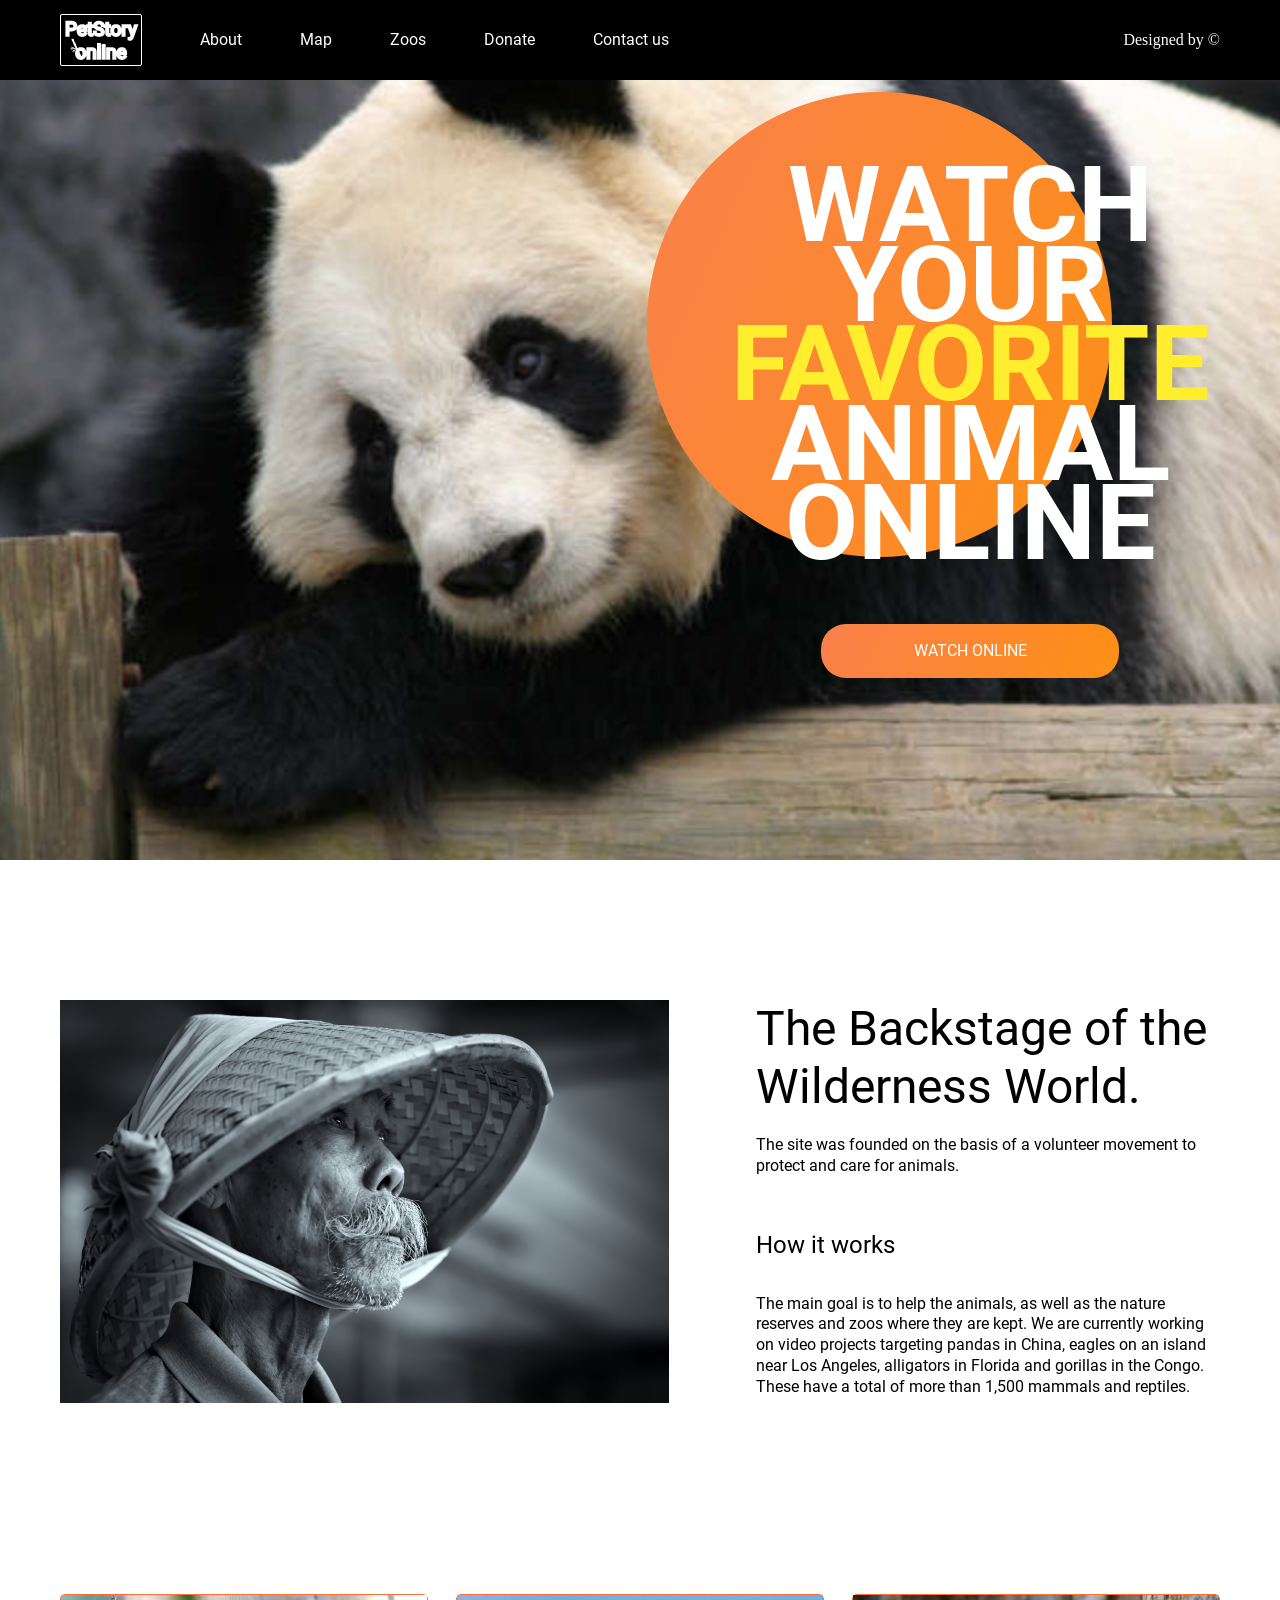
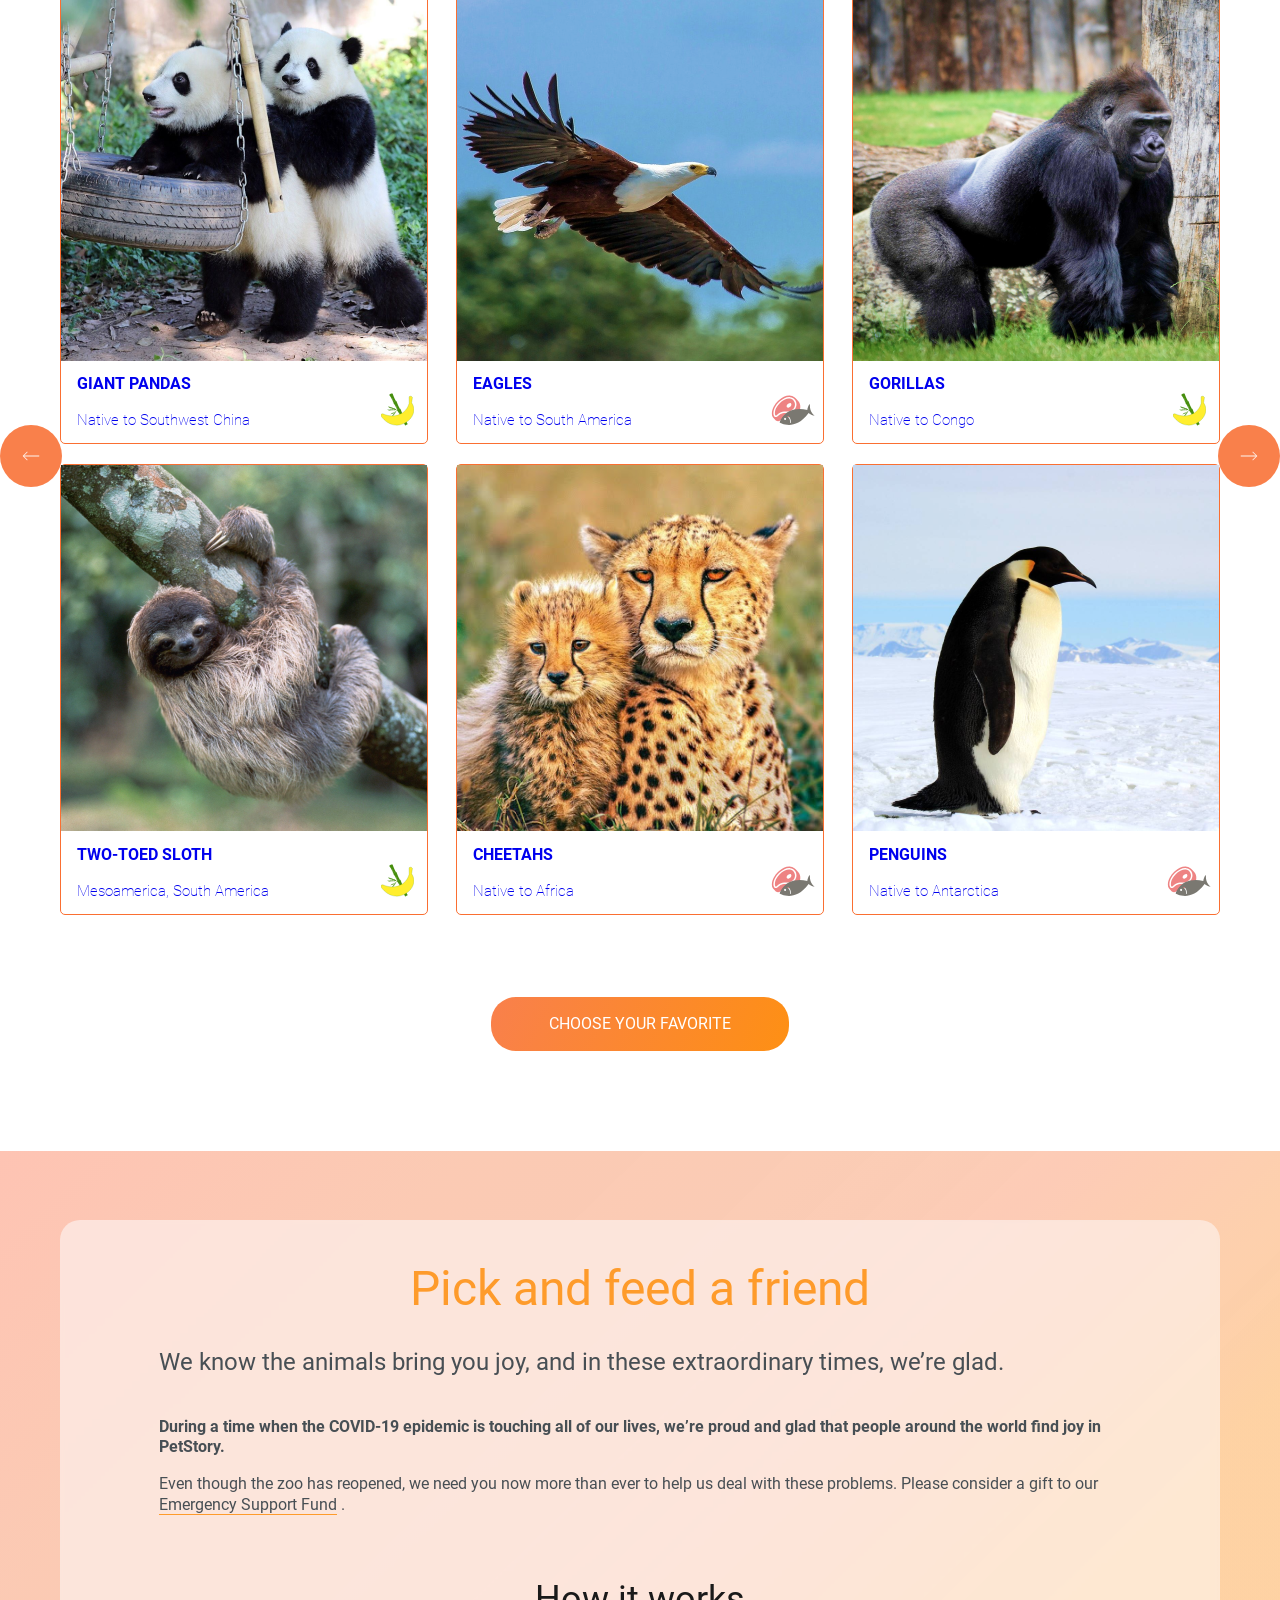
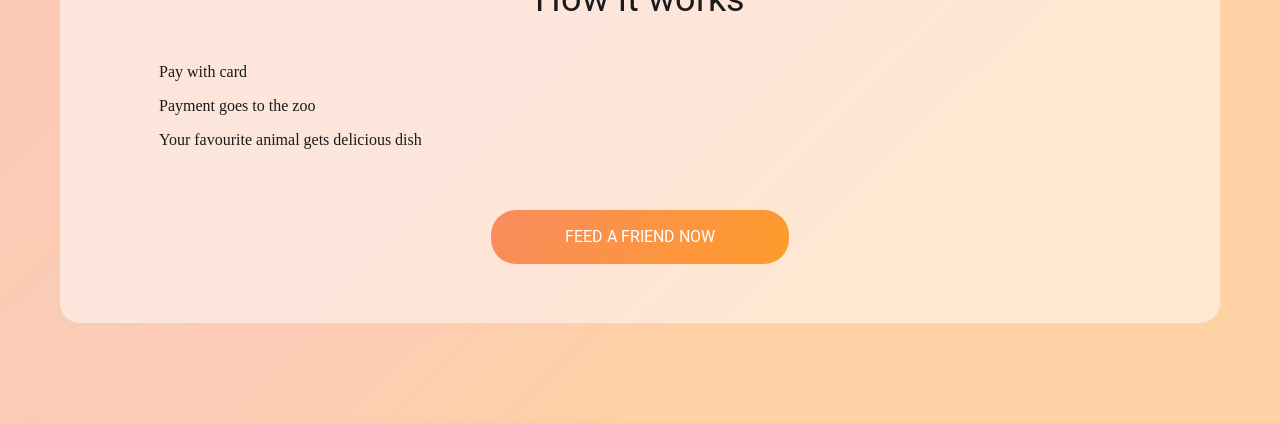
<file: index.html>
<!DOCTYPE html>
<html lang="en">
<head>
    <meta charset="UTF-8">
    <title>Online-zoo</title>
    <link rel="stylesheet" href="assets/styles/normalize.css">
    <link rel="stylesheet" href="assets/styles/fonts.css">
    <link rel="stylesheet" href="assets/styles/style.css">
</head>
<body>
<header>
    <div class="container menu_container">
        <div class="menu_wrapper">
            <a href="#" class="logo"></a>
            <nav class="menu">
                <a href="#" class="menu_item">About</a>
                <a href="#" class="menu_item">Map</a>
                <a href="#" class="menu_item">Zoos</a>
                <a href="#" class="menu_item">Donate</a>
                <a href="#" class="menu_item">Contact us</a>
            </nav>
        </div>
        <div class="copyright">Designed by ©</div>
    </div>
</header>
<main>
    <div class="slider">
        <div class="container">
            <div class="text_block">
                <h1>Watch your <span>favorite</span> animal online</h1>
                <a href="#" class="button">watсh online</a>
            </div>
        </div>
    </div>
    <div class="pets_block">
        <div class="backstage_block">
            <div class="container backstage_container">
                <div class="backstage_img"></div>
                <div class="backstage_text">
                    <h2>The Backstage of the Wilderness World.</h2>
                    <p>The site was founded on the basis of a volunteer movement to protect and care for animals.</p>
                    <h3>How it works</h3>
                    <p>The main goal is to help the animals, as well as the nature reserves and zoos where they are kept. We are currently working on video projects targeting pandas in China, eagles on an island near Los Angeles, alligators in Florida and gorillas in the Congo. These have a total of more than 1,500 mammals and reptiles.</p>
                </div>
            </div>
        </div>
        <div class="pets_container">
            <div class="pets_box">
                <a href="#" class="pet_item">
                    <img src="assets/images/Panda.png" alt="Pandas">
                    <div class="pet_description">
                        <p class="pet_name">giant Pandas</p>
                        <p class="pet_place">Native to Southwest China</p>
                    </div>
                    <div class="food food--banana"></div>
                </a>
                <a href="#" class="pet_item">
                    <img src="assets/images/Eagles.png" alt="Eagles">
                    <div class="pet_description">
                        <p class="pet_name">Eagles</p>
                        <p class="pet_place">Native to South America</p>
                    </div>
                    <div class="food food--meat"></div>
                </a>
                <a href="#" class="pet_item">
                    <img src="assets/images/Gorillas.png" alt="Gorillas">
                    <div class="pet_description">
                        <p class="pet_name">Gorillas</p>
                        <p class="pet_place">Native to Congo</p>
                    </div>
                    <div class="food food--banana"></div>
                </a>
                <a href="#" class="pet_item">
                    <img src="assets/images/Sloth.png" alt="Sloth">
                    <div class="pet_description">
                        <p class="pet_name">Two-toed Sloth</p>
                        <p class="pet_place">Mesoamerica, South America</p>
                    </div>
                    <div class="food food--banana"></div>
                </a>
                <a href="#" class="pet_item">
                    <img src="assets/images/cheetahs.png" alt="cheetahs">
                    <div class="pet_description">
                        <p class="pet_name">cheetahs</p>
                        <p class="pet_place">Native to Africa</p>
                    </div>
                    <div class="food food--meat"></div>
                </a>
                <a href="#" class="pet_item">
                    <img src="assets/images/Penguins.png" alt="Penguins">
                    <div class="pet_description">
                        <p class="pet_name">Penguins</p>
                        <p class="pet_place">Native to Antarctica</p>
                    </div>
                    <div class="food food--meat"></div>
                </a>
            </div>
            <div class="slider_nav_buttons_container">
                <a href="#" class="slider_nav_button prev"></a>
                <a href="#" class="slider_nav_button next"></a>
            </div>
            <a href="#" class="button button_choose">choose your favorite</a>
        </div>
        <div class="pick_block">
            <div class="container">
                <div class="pick_box">
                    <h2 class="pick_header">Pick and feed a friend</h2>
                    <p class="pick_guide">We know the animals bring you joy, and in these extraordinary times, we’re glad.</p>
                    <p class="pick_text_bold">During a time when the COVID-19 epidemic is touching all of our lives, we’re proud and glad that people around the world find joy in PetStory.</p>
                    <p class="pick_text">Even though the zoo has reopened, we need you now more than ever to help us deal with these problems. Please consider a gift to our <a href="#">Emergency Support Fund</a> .</p>
                    <h2 class="pick_question">How it works</h2>
                    <div class="stages_block">
                        <div class="stage">
                            <div class="stage_item card"></div>
                            <p>Pay with card</p>
                        </div>
                        <div class="stage">
                            <div class="stage_item payment"></div>
                            <p>Payment goes to the zoo</p>
                        </div>
                        <div class="stage">
                            <div class="stage_item animal"></div>
                            <p>Your favourite animal gets delicious dish</p>
                        </div>
                    </div>
                    <a href="#" class="button button_choose">Feed a friend now</a>
                </div>
            </div>
        </div>
    </div>
</main>
<footer></footer>
</body>
</html>
</file>
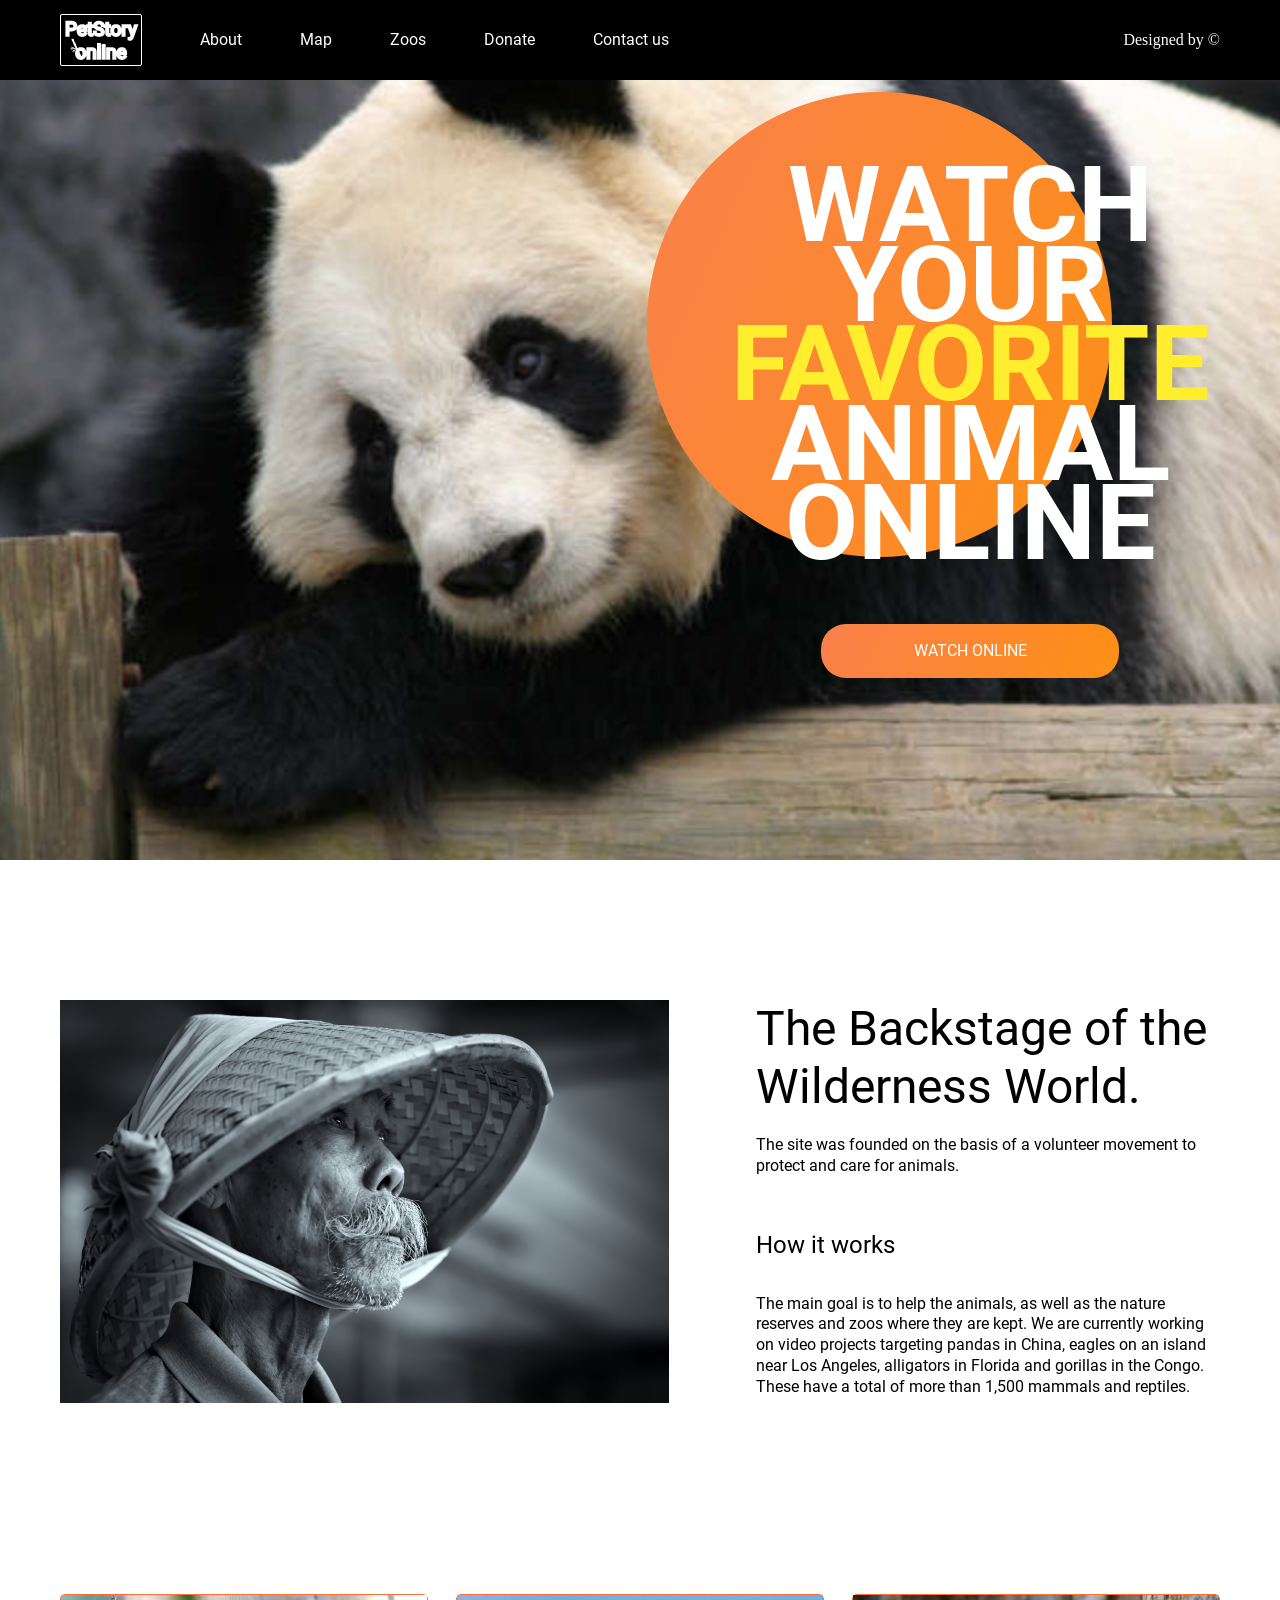
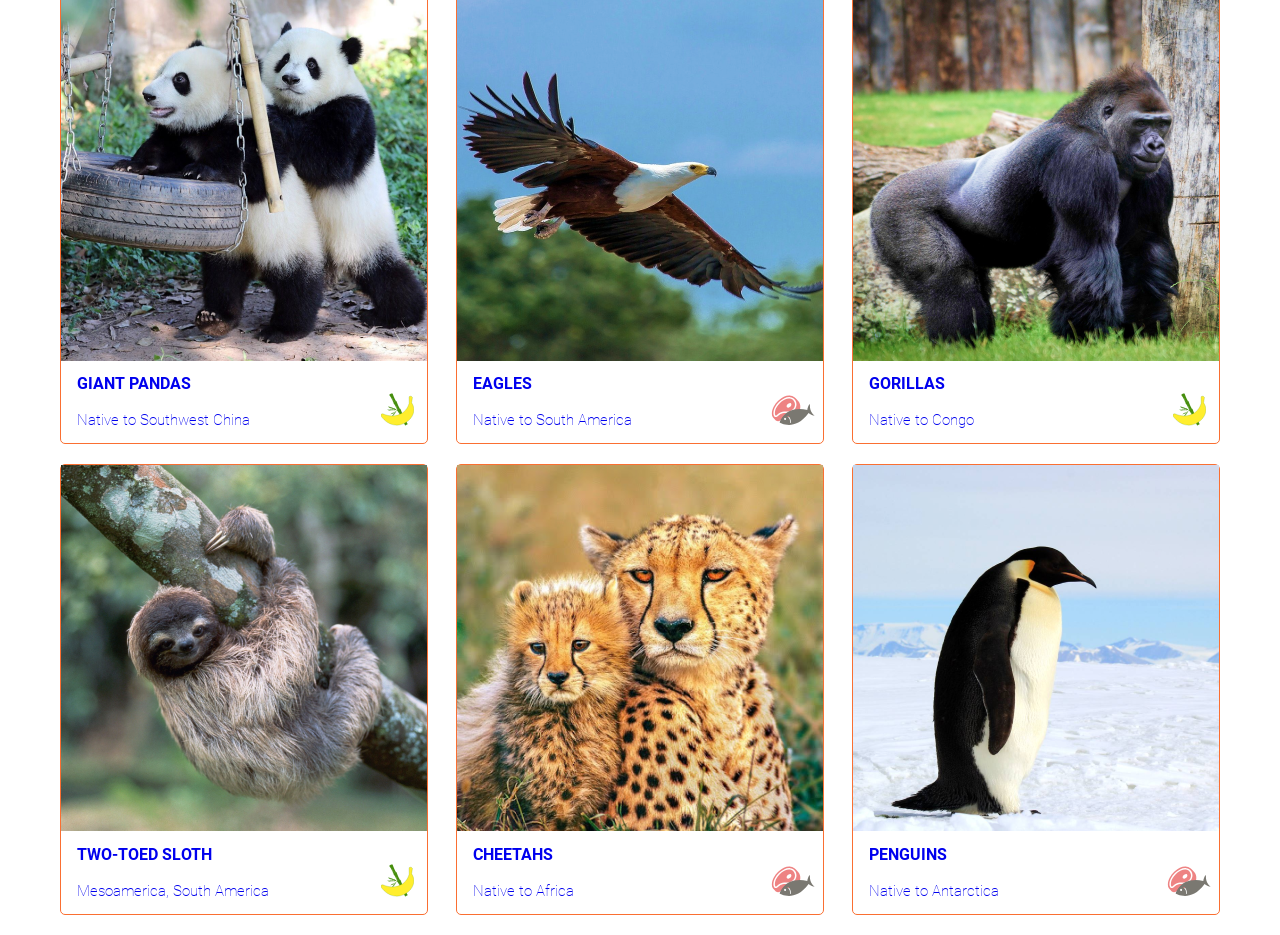
<file: pages/main/index.html>
<!DOCTYPE html>
<html lang="en">
<head>
    <meta charset="UTF-8">
    <title>Online-zoo</title>
    <link rel="stylesheet" href="../../assets/styles/normalize.css">
    <link rel="stylesheet" href="../../assets/styles/fonts.css">
    <link rel="stylesheet" href="style.css">
</head>
<body>
<header>
    <div class="container menu_container">
        <div class="menu_wrapper">
            <a href="#" class="logo"></a>
            <nav class="menu">
                <a href="#" class="menu_item">About</a>
                <a href="#" class="menu_item">Map</a>
                <a href="#" class="menu_item">Zoos</a>
                <a href="#" class="menu_item">Donate</a>
                <a href="#" class="menu_item">Contact us</a>
            </nav>
        </div>
        <div class="copyright">Designed by ©</div>
    </div>
</header>
<main>
    <div class="slider">
        <div class="container">
            <div class="text_block">
                <h1>Watch your <span>favorite</span> animal online</h1>
                <a href="#" class="button">watсh online</a>
            </div>
        </div>
    </div>
    <div class="pets_block">
        <div class="backstage_block">
            <div class="container backstage_container">
                <div class="backstage_img"></div>
                <div class="backstage_text">
                    <h2>The Backstage of the Wilderness World.</h2>
                    <p>The site was founded on the basis of a volunteer movement to protect and care for animals.</p>
                    <h3>How it works</h3>
                    <p>The main goal is to help the animals, as well as the nature reserves and zoos where they are kept. We are currently working on video projects targeting pandas in China, eagles on an island near Los Angeles, alligators in Florida and gorillas in the Congo. These have a total of more than 1,500 mammals and reptiles.</p>
                </div>
            </div>
        </div>
        <div class="container pets_container">
            <div class="pets_box">
                <a href="#" class="pet_item">
                    <img src="../../assets/images/Panda.png" alt="Pandas">
                    <div class="pet_description">
                        <p class="pet_name">giant Pandas</p>
                        <p class="pet_place">Native to Southwest China</p>
                    </div>
                    <div class="food food--banana"></div>
                </a>
                <a href="#" class="pet_item">
                    <img src="../../assets/images/Eagles.png" alt="Eagles">
                    <div class="pet_description">
                        <p class="pet_name">Eagles</p>
                        <p class="pet_place">Native to South America</p>
                    </div>
                    <div class="food food--meat"></div>
                </a>
                <a href="#" class="pet_item">
                    <img src="../../assets/images/Gorillas.png" alt="Gorillas">
                    <div class="pet_description">
                        <p class="pet_name">Gorillas</p>
                        <p class="pet_place">Native to Congo</p>
                    </div>
                    <div class="food food--banana"></div>
                </a>
                <a href="#" class="pet_item">
                    <img src="../../assets/images/Sloth.png" alt="Sloth">
                    <div class="pet_description">
                        <p class="pet_name">Two-toed Sloth</p>
                        <p class="pet_place">Mesoamerica, South America</p>
                    </div>
                    <div class="food food--banana"></div>
                </a>
                <a href="#" class="pet_item">
                    <img src="../../assets/images/cheetahs.png" alt="cheetahs">
                    <div class="pet_description">
                        <p class="pet_name">cheetahs</p>
                        <p class="pet_place">Native to Africa</p>
                    </div>
                    <div class="food food--meat"></div>
                </a>
                <a href="#" class="pet_item">
                    <img src="../../assets/images/Penguins.png" alt="Penguins">
                    <div class="pet_description">
                        <p class="pet_name">Penguins</p>
                        <p class="pet_place">Native to Antarctica</p>
                    </div>
                    <div class="food food--meat"></div>
                </a>
            </div>
        </div>
    </div>
</main>
<footer></footer>
</body>
</html>
</file>
<file: assets/styles/fonts.css>
@font-face
{
    font-family: "Roboto";

    src: url('../fonts/Roboto-Regular.ttf');
}
@font-face
{
    font-family: "Roboto Bold";

    src: url('../fonts/Roboto-Bold.ttf');
}
@font-face
{
    font-family: "Roboto Thin";

    src: url('../fonts/Roboto-Thin.ttf');
}
</file>
<file: assets/styles/style.css>
header{
    height: 80px;
    background: #000;
}
.container{
    margin: 0 auto;
    max-width: 1160px;
}
.logo{
    display: block;
    width: 82px;
    height: 52px;
    margin-right: 29px;
    background: url("../images/logo.svg") no-repeat;
}
.menu{
    display: flex;
}
.menu_container{
    display: flex;
    align-items: center;
    height: 100%;
    justify-content: space-between;
}
.menu_wrapper{
    display: flex;
    align-items: center;
}
.menu_item{
    font-family: "Roboto", sans-serif;
    font-size: 16px;
    line-height: 140%;
    color: #fff;
    text-decoration: none;
    margin: 0 29px;
}
.menu_item:hover{
    color: #F9804B;
}
.copyright{
    color: #fff;
    font-size: 16px;
    line-height: 140%;
}
.slider{
    height: 780px;
    background: url("../images/Giant_Panda.png") no-repeat center/cover;
    position: relative;
}
h1{
    font-family: "Roboto Bold", sans-serif;
    font-size: 106px;
    line-height: 75%;
    margin: 0;
    color: #fff;
    text-transform: uppercase;
    margin-bottom: 60px;
}
h1 span{
    color: #FFEE2E;
}
.text_block{
    position: relative;
    width: 500px;
    padding-top: 86px;
    text-align: center;
    margin: 0 0 0 auto;
    z-index: 2;
}
.slider .container{
    position: relative;
}
.slider .container::after{
    content: '';
    display: block;
    position: absolute;
    width: 465px;
    height: 465px;
    background: linear-gradient(113.96deg, #F9804B 1.49%, #FE9013 101.44%);
    border-radius: 50%;
    top: 12px;
    right: 108px;
}
.button{
    display: block;
    border-radius: 25px;
    width: 298px;
    height: 54px;
    background: linear-gradient(113.96deg, #F9804B 1.49%, #FE9013 101.44%);
    color: #fff;
    text-decoration: none;
    font-family: "Roboto", sans-serif;
    text-transform: uppercase;
    font-size: 16px;
    line-height: 54px;
    margin: 0 auto;
}
.button:hover {
    background: #E47209;
}
.button:active{
    background: #4B9200;
}
.backstage_block{
    margin-top: 140px;
    margin-bottom: 180px;
}
.backstage_container{
    display: flex;
}
.backstage_img{
    width: 609px;
    height: 403px;
    background: url("../images/bamboo-cap.png") no-repeat center/cover;
    flex-shrink: 0;
}
.backstage_text{
    margin-left: 87px;
}
h2{
    font-family: "Roboto", sans-serif;
    font-size: 48px;
    line-height: 120%;
    margin-top: 0;
    margin-bottom: 20px;
    font-weight: 400;
}
.backstage_text p {
    font-family: 'Roboto', sans-serif;
    font-weight: 400;
    font-size: 16px;
    line-height: 130%
}
.backstage_text h3{
    margin-top: 54px;
    margin-bottom: 34px;
    font-family: 'Roboto', sans-serif;
    font-weight: 400;
    font-size: 24px;
    line-height: 120%;
}
.pet_item{
    width: 366px;
    text-decoration: none;
    border: 1px solid #FA6F32;
    border-radius: 5px;
    display: block;
    position: relative;
    margin-bottom: 20px;
}
.pet_name{
    font-family: 'Roboto Bold', sans-serif;
    text-transform: uppercase;
    font-weight: 500;
    font-size: 16px;
    line-height: 140%;
    margin-top: 8px;
    margin-left: 16px;
}
.pet_place{
    font-family: 'Roboto Thin', sans-serif;
    font-style: normal;
    font-size: 15px;
    line-height: 120%;
    margin-bottom: 14px;
    margin-left: 16px;
}
.food{
    position: absolute;
    width: 33px;
    height: 37px;
    right: 13px;
    bottom: 13px;
}
.food--banana{
    background: url("../images/banana-bamboo_icon.svg") no-repeat;
}
.food--meat{
    background: url("../images/meet-fish_icon.svg") no-repeat;
    width: 48px;
    height: 38px;
    right: 8px;
    bottom: 14px;
}
.pets_container{
    position: relative;
    padding-bottom: 100px;
}
.pets_box{
    display: flex;
    flex-wrap: wrap;
    justify-content: space-between;
    width: 1160px;
    margin: 0 auto;
}
.slider_nav_buttons_container{
    display: flex;
    position: relative;
    justify-content: space-between;
    top: -510px;
    padding-left: calc(50% - 662px);
    padding-right: calc(50% - 662px);
}
.slider_nav_button {
    width: 62px;
    height: 62px;
    display: block;
    border-radius: 50%;

}
.slider_nav_button.prev{
    background: #F9804B url("../images/arrow_left.svg") no-repeat center;
}
.slider_nav_button.next{
    background: #F9804B url("../images/arrow_right.svg") no-repeat center;
}
.slider_nav_button:hover{
    background-color: #4B9200;
}
.button_choose{
    text-align: center;
}
.pick_block{
    padding-top: 69px;
    padding-bottom: 100px;
    background: linear-gradient(315.75deg, rgba(254, 210, 144, 0.7) 30.06%, #FEBDAB 100.95%, rgba(254, 210, 144, 0.7) 106.36%), linear-gradient(315.75deg, rgba(254, 189, 171, 0.74) 30.06%, rgba(243, 169, 248, 0.66) 50.74%, #E0D8F0 80.49%, #EAF7FE 127.9%, #EAF7FE 149.54%), linear-gradient(315.75deg, rgba(254, 189, 171, 0.74) 30.06%, rgba(243, 169, 248, 0.66) 50.74%, #E0D8F0 80.49%, #EAF7FE 127.9%, #EAF7FE 149.54%);
    opacity: 0.9;
}
.pick_box{
    background: rgba(253, 253, 255, 0.52);
    backdrop-filter: blur(2px);
    border-radius: 20px;
    padding: 40px 99px 59px 99px;
}
.pick_header{
    font-family: 'Roboto', sans-serif;
    text-align: center;
    font-style: normal;
    font-weight: 400;
    font-size: 48px;
    margin-bottom: 30px;
    color: #FE9013;
}
.pick_guide{
    font-family: 'Roboto', sans-serif;
    font-style: normal;
    font-weight: 400;
    font-size: 24px;
    margin-top: 0;
    margin-bottom: 40px;
    line-height: 120%;
    color: #333B41;
}
.pick_text_bold{
    font-family: 'Roboto Bold', sans-serif;
    font-style: normal;
    font-weight: 500;
    font-size: 16px;
    line-height: 130%;
    color: #333B41;
    margin-bottom: 10px;
    margin-top: 0;
}
.pick_text{
    font-family: 'Roboto', sans-serif;
    font-style: normal;
    font-weight: 400;
    font-size: 16px;
    line-height: 130%;
    color: #333B41;
    margin-bottom: 60px;
}
.pick_text a {
    color: #333B41;
    border-bottom: 1px solid #FE9013;
    text-decoration: none;
}
.pick_text a:hover{
    color: #333B41;
}
.pick_question{
    font-family: 'Roboto', sans-serif;
    font-style: normal;
    font-weight: 400;
    font-size: 36px;
    line-height: 130%;
    text-align: center;
    margin-bottom: 40px;
}
.stages_block{
    margin-bottom: 60px;

}
</file>
<file: pages/main/style.css>
header{
    height: 80px;
    background: #000;
}
.container{
    margin: 0 auto;
    max-width: 1160px;
}
.logo{
    display: block;
    width: 82px;
    height: 52px;
    margin-right: 29px;
    background: url("../../assets/images/logo.svg") no-repeat;
}
.menu{
    display: flex;
}
.menu_container{
    display: flex;
    align-items: center;
    height: 100%;
    justify-content: space-between;
}
.menu_wrapper{
    display: flex;
    align-items: center;
}
.menu_item{
    font-family: "Roboto", sans-serif;
    font-size: 16px;
    line-height: 140%;
    color: #fff;
    text-decoration: none;
    margin: 0 29px;
}
.menu_item:hover{
    color: #F9804B;
}
.copyright{
    color: #fff;
    font-size: 16px;
    line-height: 140%;
}
.slider{
    height: 780px;
    background: url("../../assets/images/Giant_Panda.png") no-repeat center/cover;
    position: relative;
}
h1{
    font-family: "Roboto Bold", sans-serif;
    font-size: 106px;
    line-height: 75%;
    margin: 0;
    color: #fff;
    text-transform: uppercase;
    margin-bottom: 60px;
}
h1 span{
    color: #FFEE2E;
}
.text_block{
    position: relative;
    width: 500px;
    padding-top: 86px;
    text-align: center;
    margin: 0 0 0 auto;
    z-index: 2;
}
.slider .container{
    position: relative;
}
.slider .container::after{
    content: '';
    display: block;
    position: absolute;
    width: 465px;
    height: 465px;
    background: linear-gradient(113.96deg, #F9804B 1.49%, #FE9013 101.44%);
    border-radius: 50%;
    top: 12px;
    right: 108px;
}
.button{
    display: block;
    border-radius: 25px;
    width: 298px;
    height: 54px;
    background: linear-gradient(113.96deg, #F9804B 1.49%, #FE9013 101.44%);
    color: #fff;
    text-decoration: none;
    font-family: "Roboto", sans-serif;
    text-transform: uppercase;
    font-size: 16px;
    line-height: 54px;
    margin: 0 auto;
}
.button:hover {
    background: #E47209;
}
.button:active{
    background: #4B9200;
}
.backstage_block{
    margin-top: 140px;
    margin-bottom: 180px;
}
.backstage_container{
    display: flex;
}
.backstage_img{
    width: 609px;
    height: 403px;
    background: url("../../assets/images/bamboo-cap.png") no-repeat center/cover;
    flex-shrink: 0;
}
.backstage_text{
    margin-left: 87px;
}
h2{
    font-family: "Roboto", sans-serif;
    font-size: 48px;
    line-height: 120%;
    margin-top: 0;
    margin-bottom: 20px;
    font-weight: 400;
}
.backstage_text p {
    font-family: 'Roboto', sans-serif;
    font-weight: 400;
    font-size: 16px;
    line-height: 130%
}
.backstage_text h3{
    margin-top: 54px;
    margin-bottom: 34px;
    font-family: 'Roboto', sans-serif;
    font-weight: 400;
    font-size: 24px;
    line-height: 120%;
}
.pet_item{
    width: 366px;
    text-decoration: none;
    border: 1px solid #FA6F32;
    border-radius: 5px;
    display: block;
    position: relative;
    margin-bottom: 20px;
}
.pet_name{
    font-family: 'Roboto Bold', sans-serif;
    text-transform: uppercase;
    font-weight: 500;
    font-size: 16px;
    line-height: 140%;
    margin-top: 8px;
    margin-left: 16px;
}
.pet_place{
    font-family: 'Roboto Thin', sans-serif;
    font-style: normal;
    font-size: 15px;
    line-height: 120%;
    margin-bottom: 14px;
    margin-left: 16px;
}
.food{
    position: absolute;
    width: 33px;
    height: 37px;
    right: 13px;
    bottom: 13px;
}
.food--banana{
    background: url("../../assets/images/banana-bamboo_icon.svg") no-repeat;
}
.food--meat{
    background: url("../../assets/images/meet-fish_icon.svg") no-repeat;
    width: 48px;
    height: 38px;
    right: 8px;
    bottom: 14px;
}
.pets_box{
    display: flex;
    flex-wrap: wrap;
    justify-content: space-between;
}
</file>
